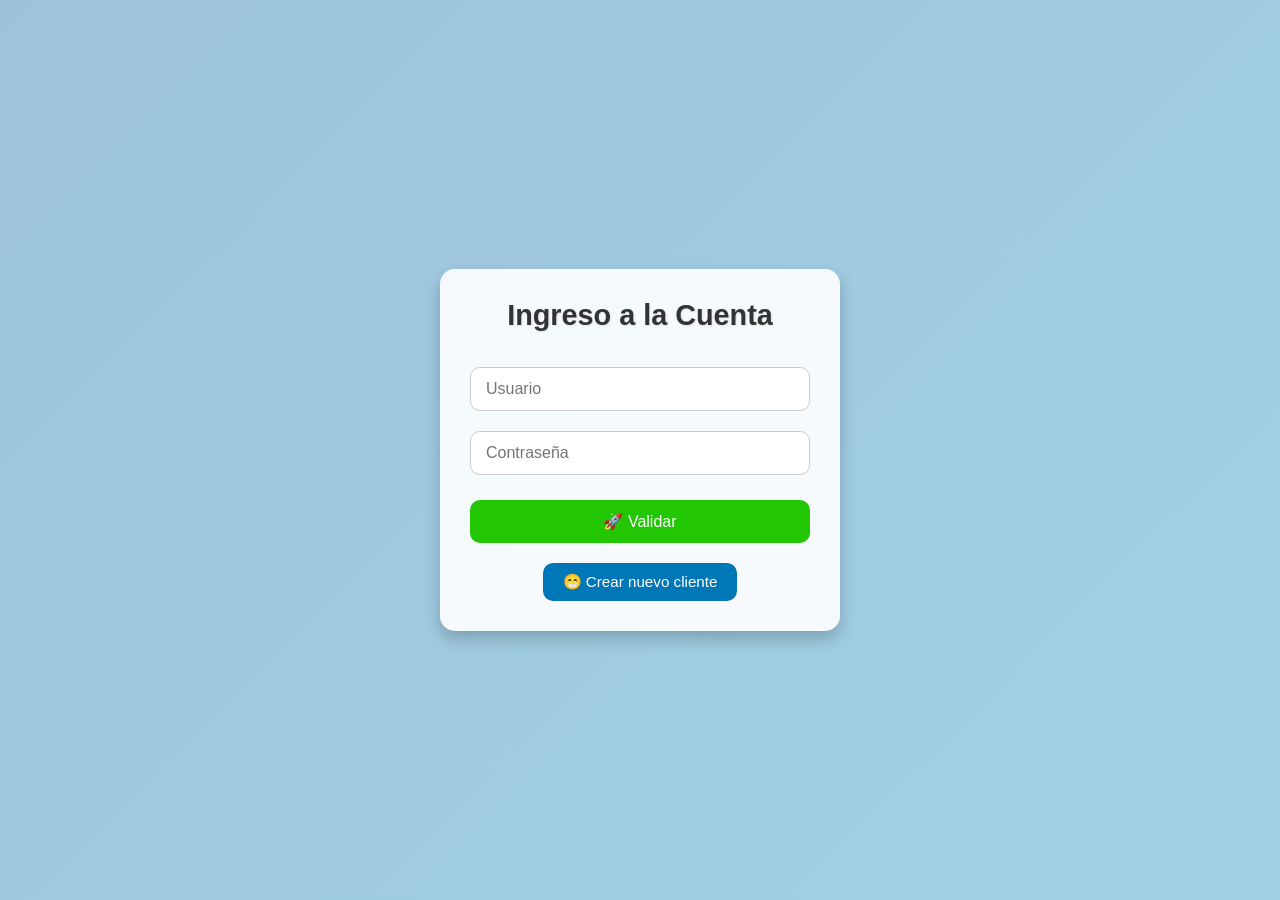
<file: index.html>
<!DOCTYPE html>
<html lang="es">
<head>
  <meta charset="UTF-8">
  <meta name="viewport" content="width=device-width, initial-scale=1.0">
  <title>Ingreso a la Cuenta</title>
  <link rel="stylesheet" href="css/estilo.css">
</head>
<body>
  <div class="contenido">
    <div class="formulario">
      <h1>Ingreso a la Cuenta</h1>
      <form id="form" name="form" method="post">
        <input type="text" id="tl1" name="tl1" class="texto" placeholder="Usuario" required>
        <input type="password" id="tl2" name="tl2" class="texto" placeholder="Contraseña" required>
        <button class="boton" type="submit">🚀 Validar</button>
      </form>
      <div>
        <a href="registro.html"><span>😁 Crear nuevo cliente</span></a>
    </div>
      <div id="mensaje-registro" class="mensaje-oculto"></div>
    </div>
  </div>
  <script src="js/main.js"></script>
</body>
</html>
</file>
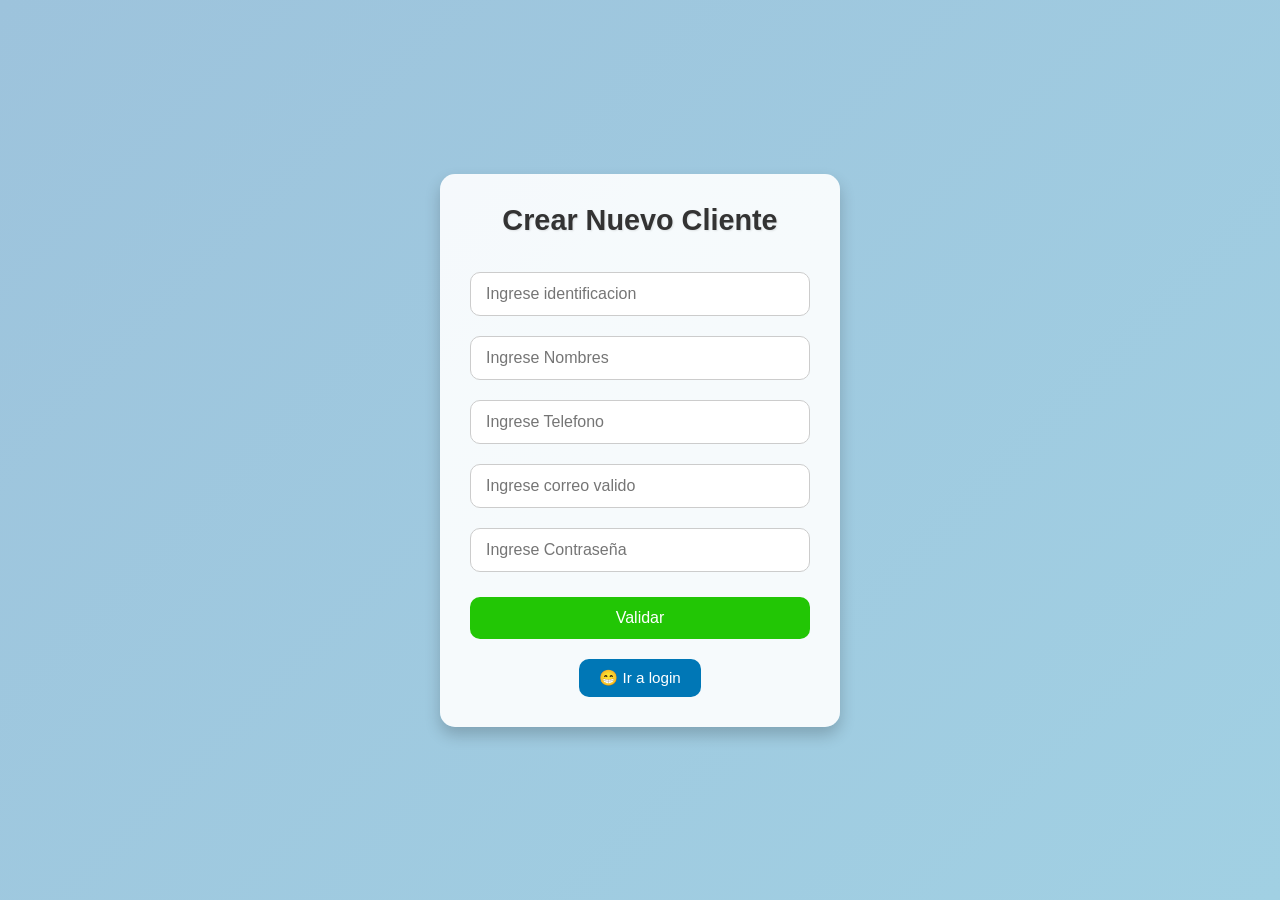
<file: registro.html>
<!DOCTYPE html>
<html lang="es">
<head>
  <meta charset="UTF-8">
  <meta name="viewport" content="width=device-width, initial-scale=1.0">
  <title>Registro Cliente</title>
  <link rel="stylesheet" href="css/estilo.css">
</head>
<body>
  <div class="contenido">
    <div class="formulario">
      <h1>Crear Nuevo Cliente</h1>
      <form id="form" name="form" method="post">
        <input type="number" id="t1" name="t1" class="texto" placeholder="Ingrese identificacion" required>
        <input type="text" id="t2" name="t2" class="texto" placeholder="Ingrese Nombres" required>
          <input type="text" id="t3" name="t3" class="texto" placeholder="Ingrese Telefono" required>
           <input type="email" id="t4" name="t4" class="texto" placeholder="Ingrese correo valido" required>
            <input type="password" id="t5" name="t5" class="texto" placeholder="Ingrese Contraseña" required>
        <button class="boton" type="submit">Validar</button>
        <div>
        <a href="index.html"><span>😁 Ir a login</span></a>
    </div>
      </form>
      <div id="mensaje-registro" class="mensaje-oculto"></div>
    </div>
  </div>
  <script src="js/registro.js"></script>
</body>
</html>
</file>
<file: css/estilo.css>
* {
  margin: 0;
  padding: 0;
  box-sizing: border-box;
  font-family: 'Segoe UI', Tahoma, Geneva, Verdana, sans-serif;
}

body {
  width: 100%;
  height: 100vh;
  background: linear-gradient(135deg, #9dc3dc, #a1d0e3);
  display: flex;
  align-items: center;
  justify-content: center;
}

/* Contenedor principal */
.contenido {
  width: 90%;
  max-width: 400px;
  padding: 30px;
  background-color: rgba(255, 255, 255, 0.9);
  border-radius: 15px;
  box-shadow: 0 8px 16px rgba(0, 0, 0, 0.2);
}

/* Título */
h1 {
  text-align: center;
  margin-bottom: 25px;
  font-size: 1.8em;
  color: #333;
  text-shadow: 1px 1px 2px rgba(0, 0, 0, 0.1);
}

/* Campos de texto */
.texto {
  width: 100%;
  padding: 12px 15px;
  margin: 10px 0;
  border: 1px solid #ccc;
  border-radius: 10px;
  font-size: 1em;
  transition: 0.3s ease;
}

.texto:focus {
  outline: none;
  border-color: #0077b6;
  box-shadow: 0 0 8px rgba(0, 119, 182, 0.4);
}

/* Botón */
.boton {
  width: 100%;
  padding: 12px;
  margin-top: 15px;
  border: none;
  border-radius: 10px;
  background-color: #22c605;
  color: white;
  font-size: 1em;
  cursor: pointer;
  transition: 0.3s ease;
}

.boton:hover {
  background-color: #1aa100;
}

/* Mensaje oculto (puedes controlar su visibilidad con JS) */
.mensaje-oculto {
  display: none;
  margin-top: 15px;
  text-align: center;
  color: red;
  font-size: 0.9em;
}

.mensaje-exito {
  color: green;
  text-align: center;
  font-weight: bold;
}

.mensaje-error {
  color: red;
  text-align: center;
  font-weight: bold;
}


/* adicional para la etiqueta de nuevo cliente */
/* Estilo para el enlace "Crear nuevo cliente" */
.formulario a {
  display: block;
  margin-top: 20px;
  text-align: center;
  text-decoration: none;
}

.formulario a span {
  display: inline-block;
  background-color: #0077b6;
  color: #fff;
  padding: 10px 20px;
  border-radius: 10px;
  font-size: 0.95em;
  transition: background-color 0.3s ease, transform 0.2s ease;
}

.formulario a:hover span {
  background-color: #005f91;
  transform: scale(1.05);
}
</file>
